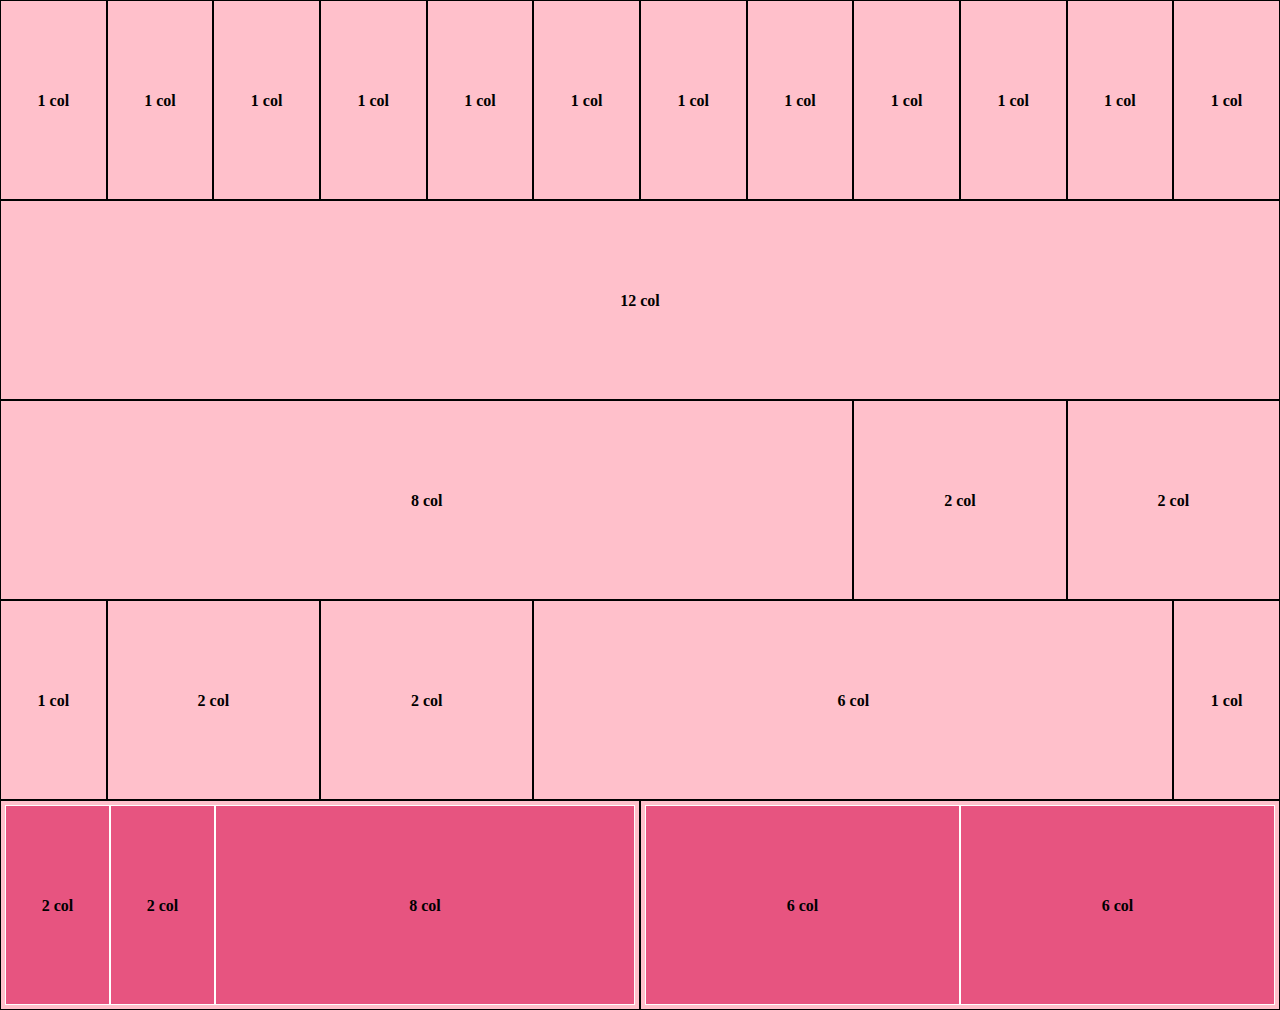
<file: index.html>
<!DOCTYPE html>
<html lang="en" dir="ltr">
  <head>
    <meta charset="utf-8">
    <title>Colonne Framework</title>
    <link rel="stylesheet" href="12bool.css">
    <link rel="stylesheet" href="style.css">
  </head>
  <body>
    <!-- Prima riga -->
    <div class="riga">
      <div class="col-1">
        <div class="pink-black center height">
          <h4>1 col</h4>
        </div>
      </div>
      <div class="col-1">
        <div class="pink-black center height">
          <h4>1 col</h4>
        </div>
      </div>
      <div class="col-1">
        <div class="pink-black center height">
          <h4>1 col</h4>
        </div>
      </div>
      <div class="col-1">
        <div class="pink-black center height">
          <h4>1 col</h4>
        </div>
      </div>
      <div class="col-1">
        <div class="pink-black center height">
          <h4>1 col</h4>
        </div>
      </div>
      <div class="col-1">
        <div class="pink-black center height">
          <h4>1 col</h4>
        </div>
      </div>
      <div class="col-1">
        <div class="pink-black center height">
          <h4>1 col</h4>
        </div>
      </div>
      <div class="col-1">
        <div class="pink-black center height">
          <h4>1 col</h4>
        </div>
      </div>
      <div class="col-1">
        <div class="pink-black center height">
          <h4>1 col</h4>
        </div>
      </div>
      <div class="col-1">
        <div class="pink-black center height">
          <h4>1 col</h4>
        </div>
      </div>
      <div class="col-1">
        <div class="pink-black center height">
          <h4>1 col</h4>
        </div>
      </div>
      <div class="col-1">
        <div class="pink-black center height">
          <h4>1 col</h4>
        </div>
      </div>
    </div>

    <!-- Seconda Riga -->
    <div class="riga">
      <div class="col-12">
        <div class="pink-black center height">
          <h4>12 col</h4>
        </div>
      </div>
    </div>

    <!-- Terza Riga -->
    <div class="riga">
      <div class="col-8">
        <div class="pink-black center height">
          <h4>8 col</h4>
        </div>
      </div>
      <div class="col-2">
        <div class="pink-black center height">
          <h4>2 col</h4>
        </div>
      </div>
      <div class="col-2">
        <div class="pink-black center height">
          <h4>2 col</h4>
        </div>
      </div>
    </div>

    <!-- Quarta Riga -->
    <div class="riga">
      <div class="col-1">
        <div class="pink-black center height">
          <h4>1 col</h4>
        </div>
      </div>
      <div class="col-2">
        <div class="pink-black center height">
          <h4>2 col</h4>
        </div>
      </div>
      <div class="col-2">
        <div class="pink-black center height">
          <h4>2 col</h4>
        </div>
      </div>
      <div class="col-6">
        <div class="pink-black center height">
          <h4>6 col</h4>
        </div>
      </div>
      <div class="col-1">
        <div class="pink-black center height">
          <h4>1 col</h4>
        </div>
      </div>
    </div>

    <!-- Quinta Riga -->
    <div class="riga">

      <!-- parte sx -->
      <div class="col-6">
        <div class="pink-black center">
          <div class="margin">
            <div class="riga">
              <div class="col-2">
                <div class="darkpink-white center height">
                  <h4>2 col</h4>
                </div>
              </div>
              <div class="col-2">
                <div class="darkpink-white center height">
                  <h4>2 col</h4>
                </div>
              </div>
              <div class="col-8">
                <div class="darkpink-white center height">
                  <h4>8 col</h4>
                </div>
              </div>
            </div>
          </div>
        </div>
      </div>

      <!-- parte dx -->
      <div class="col-6">
        <div class="pink-black center">
          <div class="margin">
            <div class="riga">
              <div class="col-6">
                <div class="darkpink-white center height">
                  <h4>6 col</h4>
                </div>
              </div>
              <div class="col-6">
                <div class="darkpink-white center height">
                  <h4>6 col</h4>
                </div>
              </div>
            </div>
          </div>
        </div>
      </div>

    </div>
  </body>
</html>
</file>
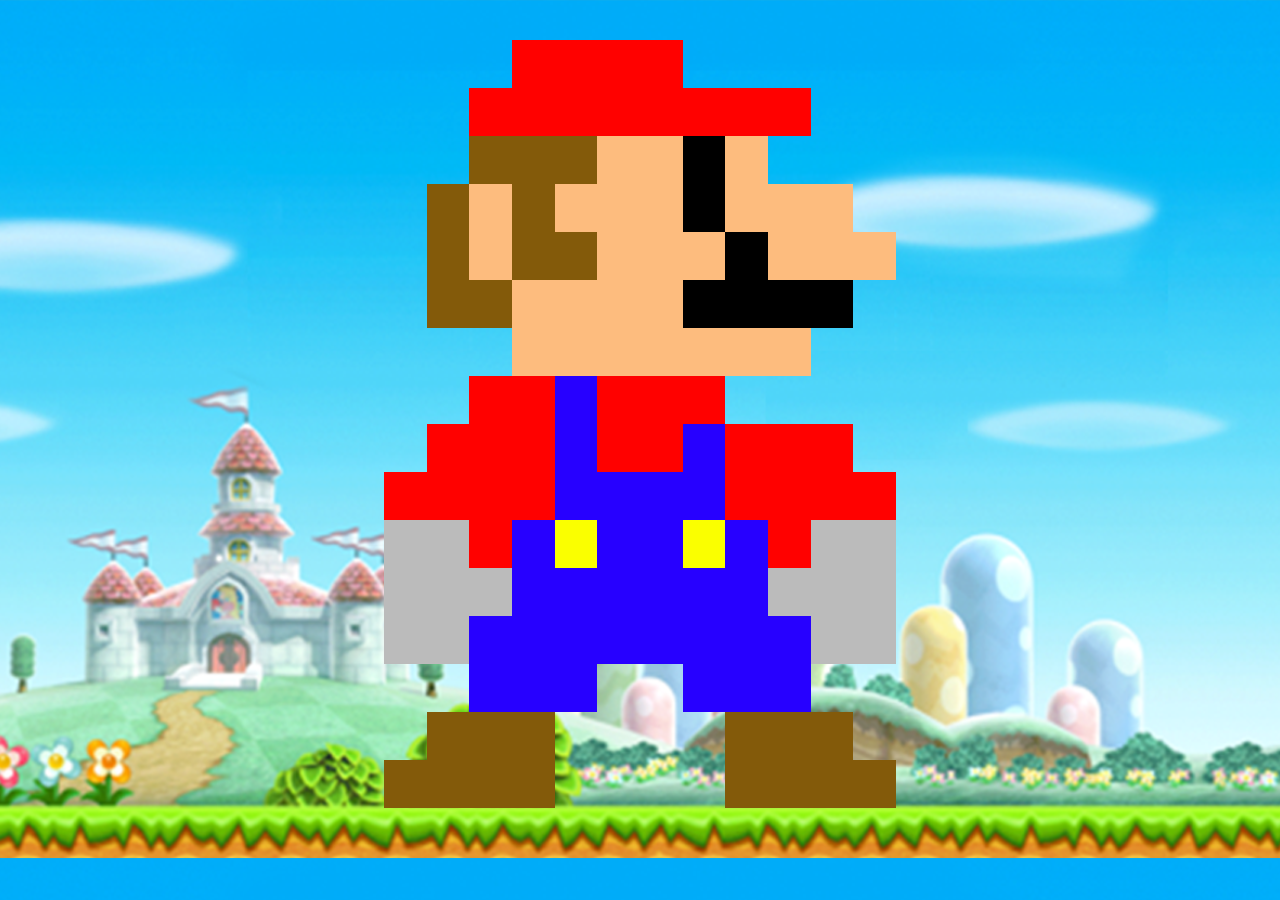
<file: bonus/index2.html>
<!DOCTYPE html>
<html lang="en" dir="ltr">
  <head>
    <meta charset="utf-8">
    <title>Super Mario</title>
    <link rel="stylesheet" href="../12bool.css">
    <link rel="stylesheet" href="stylemario.css">
  </head>
  <body>
    <div class="all">

      <!-- Prima riga -->
      <div class="riga">
        <div class="col-offset-3 col-4">
          <div class="red height">
          </div>
        </div>
      </div>

      <!-- Seconda riga -->
      <div class="riga">
        <div class="col-offset-2 col-8">
          <div class="red height">
          </div>
        </div>
      </div>

      <!-- Terza riga -->
      <div class="riga">
        <div class="col-offset-2 col-3">
          <div class="brown height">
          </div>
        </div>
        <div class="col-2">
          <div class="pink height">
          </div>
        </div>
        <div class="col-1">
          <div class="black height">
          </div>
        </div>
        <div class="col-1">
          <div class="pink height">
          </div>
        </div>
      </div>

      <!-- Quarta riga -->
      <div class="riga">
        <div class="col-offset-1 col-1">
          <div class="brown height">
          </div>
        </div>
        <div class="col-1">
          <div class="pink height">
          </div>
        </div>
        <div class="col-1">
          <div class="brown height">
          </div>
        </div>
        <div class="col-3">
          <div class="pink height">
          </div>
        </div>
        <div class="col-1">
          <div class="black height">
          </div>
        </div>
        <div class="col-3">
          <div class="pink height">
          </div>
        </div>
      </div>

      <!-- Quinta riga -->
      <div class="riga">
        <div class="col-offset-1 col-1">
          <div class="brown height">
          </div>
        </div>
        <div class="col-1">
          <div class="pink height">
          </div>
        </div>
        <div class="col-2">
          <div class="brown height">
          </div>
        </div>
        <div class="col-3">
          <div class="pink height">
          </div>
        </div>
        <div class="col-1">
          <div class="black height">
          </div>
        </div>
        <div class="col-3">
          <div class="pink height">
          </div>
        </div>
      </div>

      <!-- Sesta riga -->
      <div class="riga">
        <div class="col-offset-1 col-2">
          <div class="brown height">
          </div>
        </div>
        <div class="col-4">
          <div class="pink height">
          </div>
        </div>

        <div class="col-4">
          <div class="black height">
          </div>
        </div>
      </div>

      <!-- Settima riga -->
      <div class="riga">
        <div class="col-offset-3 col-7">
          <div class="pink height">
          </div>
        </div>
      </div>

      <!-- Ottava riga -->
      <div class="riga">
        <div class="col-offset-2 col-2">
          <div class="red height">
          </div>
        </div>
        <div class="col-1">
          <div class="blue height">
          </div>
        </div>
        <div class="col-3">
          <div class="red height">
          </div>
        </div>
      </div>

      <!-- Nona riga -->
      <div class="riga">
        <div class="col-offset-1 col-3">
          <div class="red height">
          </div>
        </div>
        <div class="col-1">
          <div class="blue height">
          </div>
        </div>
        <div class="col-2">
          <div class="red height">
          </div>
        </div>
        <div class="col-1">
          <div class="blue height">
          </div>
        </div>
        <div class="col-3">
          <div class="red height">
          </div>
        </div>
      </div>

      <!-- Decima riga -->
      <div class="riga">
        <div class="col-4">
          <div class="red height">
          </div>
        </div>
        <div class="col-4">
          <div class="blue height">
          </div>
        </div>
        <div class="col-4">
          <div class="red height">
          </div>
        </div>
      </div>

      <!-- Undicesima riga -->
      <div class="riga">
        <div class="col-2">
          <div class="grey height">
          </div>
        </div>
        <div class="col-1">
          <div class="red height">
          </div>
        </div>
        <div class="col-1">
          <div class="blue height">
          </div>
        </div>
        <div class="col-1">
          <div class="yellow height">
          </div>
        </div>
        <div class="col-2">
          <div class="blue height">
          </div>
        </div>
        <div class="col-1">
          <div class="yellow height">
          </div>
        </div>
        <div class="col-1">
          <div class="blue height">
          </div>
        </div>
        <div class="col-1">
          <div class="red height">
          </div>
        </div>
        <div class="col-2">
          <div class="grey height">
          </div>
        </div>
      </div>

      <!-- Dodicesima riga -->
      <div class="riga">
        <div class="col-3">
          <div class="grey height">
          </div>
        </div>
        <div class="col-6">
          <div class="blue height">
          </div>
        </div>
        <div class="col-3">
          <div class="grey height">
          </div>
        </div>
      </div>

      <!-- Tredicesima riga -->
      <div class="riga">
        <div class="col-2">
          <div class="grey height">
          </div>
        </div>
        <div class="col-8">
          <div class="blue height">
          </div>
        </div>
        <div class="col-2">
          <div class="grey height">
          </div>
        </div>
      </div>

      <!-- Quattordicesima riga -->
      <div class="riga">
        <div class="col-offset-2 col-3">
          <div class="blue height">
          </div>
        </div>
        <div class="col-offset-2 col-3">
          <div class="blue height">
          </div>
        </div>
      </div>

      <!-- Quindicesima riga -->
      <div class="riga">
        <div class="col-offset-1 col-3">
          <div class="brown height">
          </div>
        </div>
        <div class="col-offset-4 col-3">
          <div class="brown height">
          </div>
        </div>
      </div>

      <!-- Sedicesima riga -->
      <div class="riga">
        <div class="col-4">
          <div class="brown height">
          </div>
        </div>
        <div class="col-offset-4 col-4">
          <div class="brown height">
          </div>
        </div>
      </div>


    </div>
  </body>
</html>
</file>
<file: 12bool.css>
/* FRAMEWORK 12 COLONNE */

/* Riga */
.riga {
  max-width: 100%;
  margin: 0 auto;
}

.riga::after {
  content: "";
  display: table;
  clear: both;
}

/* Colonne */
[class*="col-"] {
  float: left;
}

.col-1 {
  width: calc(100% / 12)
}

.col-2 {
  width: calc(100% / 6)
}

.col-3 {
  width: 25%;
}

.col-4 {
  width: calc(100% / 3);
}

.col-5 {
  width: calc((100% / 12) * 5);
}

.col-6 {
  width: 50%;
}

.col-7 {
  width: calc((100% / 12) * 7);
}

.col-8 {
  width: calc((100% / 12) * 8);
}

.col-9 {
  width: 75%;
}

.col-10 {
  width: calc((100% / 12) * 10 );
}

.col-11 {
  width: calc((100% / 12) * 11);
}

.col-12 {
  width: 100%;
}

/* Colonne Offset */
.col-offset-1 {
  margin-left: calc(100% / 12)
}

.col-offset-2 {
  margin-left: calc(100% / 6)
}

.col-offset-3 {
  margin-left: 25%;
}

.col-offset-4 {
  margin-left: calc(100% / 3);
}

.col-offset-5 {
  margin-left: calc((100% / 12) * 5);
}

.col-offset-6 {
  margin-left: 50%;
}

.col-offset-7 {
  margin-left: calc((100% / 12) * 7);
}

.col-offset-8 {
  margin-left: calc((100% / 12) * 8);
}

.col-offset-9 {
  margin-left: 75%;
}

.col-offset-10 {
  margin-left: calc((100% / 12) * 10 );
}

.col-offset-11 {
  margin-left: calc((100% / 12) * 11);
}

.col-offset-12 {
  margin-left: 100%;
}
</file>
<file: style.css>
* {
  margin: 0;
  padding: 0;
  box-sizing: border-box;
}

.pink-black {
  background-color: pink;
  border: 1px solid #000;
}

.darkpink-white {
  background-color: #e75480;
  border: 1px solid #fff;
}

.center {
  text-align: center;
}

.height {
  height: 200px;
  line-height: 200px;
}

.margin {
  margin: 4px;
}
</file>
<file: bonus/stylemario.css>
* {
  margin: 0;
  padding: 0;
  box-sizing: border-box;
}

body {
  background-image: url('sfondo.png');
  background-size: cover;
  background-position: bottom;
}

.all {
  padding: 0 30%;
}

.riga:first-child {
  margin-top: 40px;
}

.riga:last-child {
  margin-bottom: 50px;
}

.height {
  height: 48px;
}

.red {
  background-color: #ff0100;
}

.brown {
  background-color: #835a0a;
}

.pink {
  background-color: #fdbc7e;
}

.blue {
  background-color: #2700ff;
}

.yellow {
  background-color: #faff00;
}

.grey {
  background-color: #bbbbbb;
}

.black {
  background-color: #000000;
}
</file>
